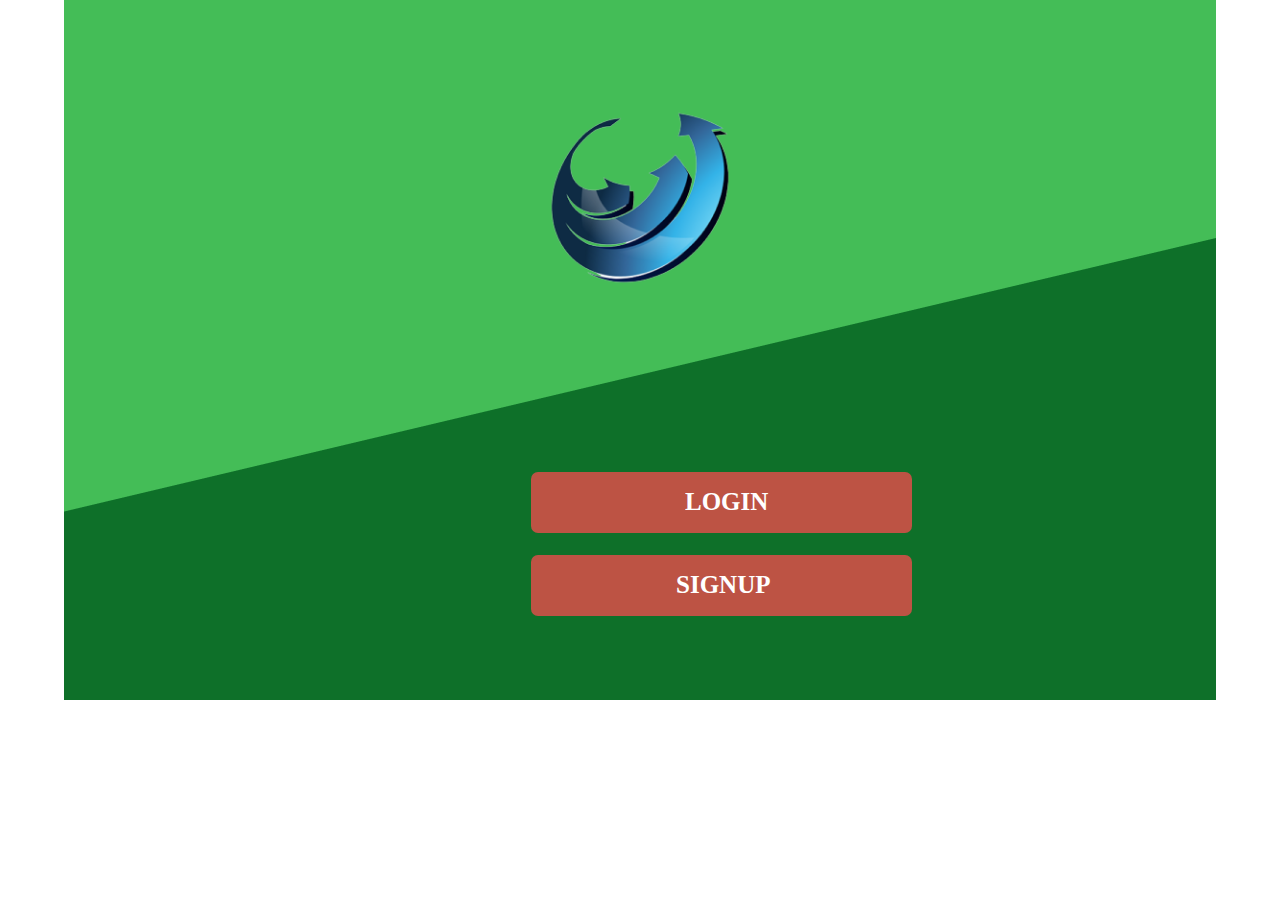
<file: index.html>
<!-- 
/*
 *	This content is generated from the PSD File Info.
 *	(Alt+Shift+Ctrl+I).
 *
 *	@desc 		
 *	@file 		kalgudi_farmers
 *	@date 		1615050269507
 *	@title 		Page 1
 *	@author 	
 *	@keywords 	
 *	@generator 	Export Kit v1.3.figma
 *
*/
 -->
<!DOCTYPE html>
<html xmlns="http://www.w3.org/1999/xhtml" xml:lang="en" lang="en" >
	<head>
		<meta http-equiv="content-type" content="text/html" charset="utf-8" />
		<title>kalgudi_farmers</title>
		<meta name="viewport" content="width=device-width, initial-scale=1.0">
		<meta name="description" content="" >
		<link rel="StyleSheet" href="kalgudi_farmers.css" />
		<script src="https://secure.exportkit.com/cdn/js/ek_googlefonts.js"></script>
		<!-- Add your custom HEAD content here -->

	</head>
	<body>
		<div id="content-container" >


			<div id="page_page1_ek1"  >
				<div id="_bg__page1_ek2"  ></div>
				<img src="skins/kal_removebg_preview_3_ek1.png" id="kal_removebg_preview_3_ek1" />
				<img src="skins/vector_5.png" id="vector_5" />

				<a href="page4.html" >
					<div id="rectangle_6_ek2"  ></div>
					<div id="login" >
						LOGIN
					</div>

				</a>

				<a href="page4.html" >
					<div id="rectangle_6_ek3"  ></div>
					<div id="signup" >
						SIGNUP
					</div>

				</a>

			</div>
		</div>
	</body>
</html>
</file>
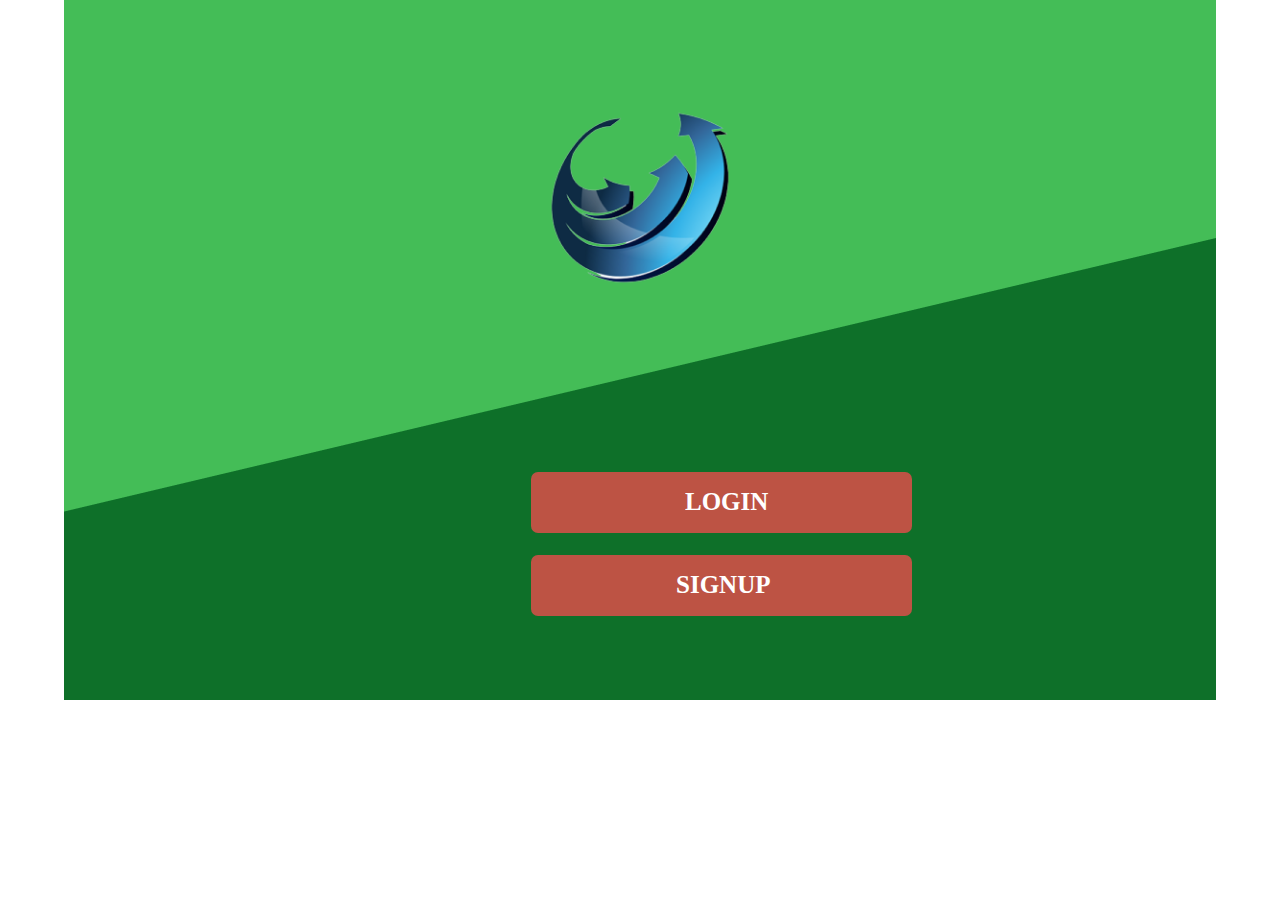
<file: page1.html>
<!-- 
/*
 *	This content is generated from the PSD File Info.
 *	(Alt+Shift+Ctrl+I).
 *
 *	@desc 		
 *	@file 		kalgudi_farmers
 *	@date 		1615050269507
 *	@title 		Page 1
 *	@author 	
 *	@keywords 	
 *	@generator 	Export Kit v1.3.figma
 *
*/
 -->
<!DOCTYPE html>
<html xmlns="http://www.w3.org/1999/xhtml" xml:lang="en" lang="en" >
	<head>
		<meta http-equiv="content-type" content="text/html" charset="utf-8" />
		<title>kalgudi_farmers</title>
		<meta name="viewport" content="width=device-width, initial-scale=1.0">
		<meta name="description" content="" >
		<link rel="StyleSheet" href="kalgudi_farmers.css" />
		<script src="https://secure.exportkit.com/cdn/js/ek_googlefonts.js"></script>
		<!-- Add your custom HEAD content here -->

	</head>
	<body>
		<div id="content-container" >


			<div id="page_page1_ek1"  >
				<div id="_bg__page1_ek2"  ></div>
				<img src="skins/kal_removebg_preview_3_ek1.png" id="kal_removebg_preview_3_ek1" />
				<img src="skins/vector_5.png" id="vector_5" />

				<a href="page4.html" >
					<div id="rectangle_6_ek2"  ></div>
					<div id="login" >
						LOGIN
					</div>

				</a>

				<a href="page4.html" >
					<div id="rectangle_6_ek3"  ></div>
					<div id="signup" >
						SIGNUP
					</div>

				</a>

			</div>
		</div>
	</body>
</html>
</file>
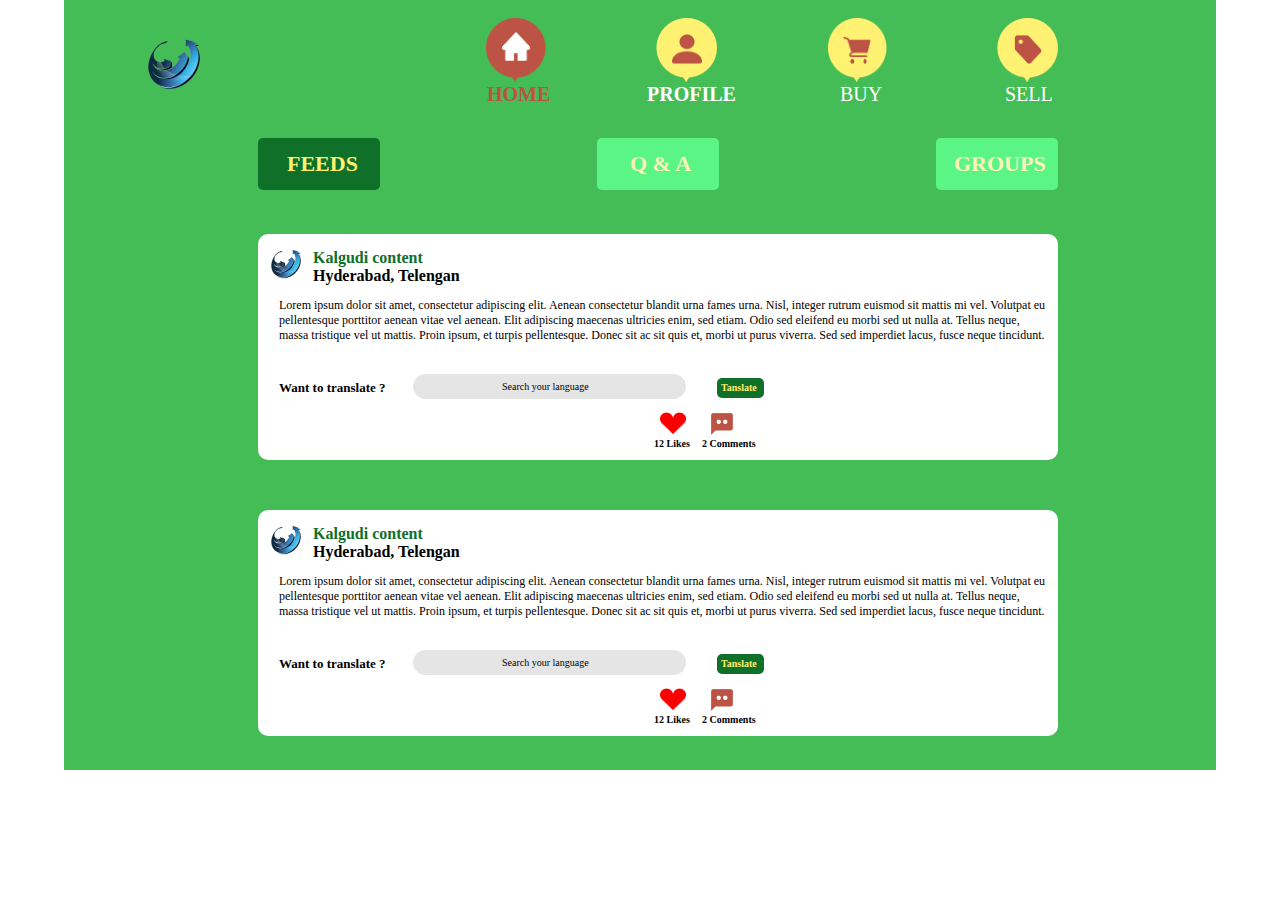
<file: page2.html>
<!-- 
/*
 *	This content is generated from the PSD File Info.
 *	(Alt+Shift+Ctrl+I).
 *
 *	@desc 		
 *	@file 		kalgudi_farmers
 *	@date 		1615050269507
 *	@title 		Page 1
 *	@author 	
 *	@keywords 	
 *	@generator 	Export Kit v1.3.figma
 *
*/
 -->
<!DOCTYPE html>
<html xmlns="http://www.w3.org/1999/xhtml" xml:lang="en" lang="en" >
	<head>
		<meta http-equiv="content-type" content="text/html" charset="utf-8" />
		<title>kalgudi_farmers</title>
		<meta name="viewport" content="width=device-width, initial-scale=1.0">
		<meta name="description" content="" >
		<link rel="StyleSheet" href="kalgudi_farmers.css" />
		<script src="https://secure.exportkit.com/cdn/js/ek_googlefonts.js"></script>
		<!-- Add your custom HEAD content here -->

	</head>
	<body>
		<div id="content-container" >


			<div id="page_page2_ek1"  >
				<div id="_bg__page2_ek2"  ></div>

				<div id="group_16_ek1"  >
					<div id="rectangle_3_ek7"  ></div>
					<div id="feeds_ek1" >
						FEEDS
					</div>

				</div>

				<a href="page3.html" >
					<div id="rectangle_3_ek8"  ></div>
					<div id="q___a_ek1" >
						Q &amp; A
					</div>

				</a>

				<div id="group_18_ek3"  >
					<div id="rectangle_3_ek9"  ></div>
					<div id="groups_ek1" >
						GROUPS
					</div>

				</div>
				<div id="rectangle_10_ek2"  ></div>
				<div id="kalgudi_content_hyderabad__telengana" >
					<span style="font-style:normal; text-decoration:NONE; ">Kalgudi content<br/></span><span style="color:#000000; font-style:normal; text-decoration:NONE; ">Hyderabad, Telengan</span>
				</div>
				<div id="want_to_translate___ek2" >
					Want to translate ?
				</div>
				<div id="[base64]" >
					Lorem ipsum dolor sit amet, consectetur adipiscing elit. Aenean consectetur blandit urna fames urna. Nisl, integer rutrum euismod sit mattis mi vel. Volutpat eu pellentesque porttitor aenean vitae vel aenean. Elit adipiscing maecenas ultricies enim, sed etiam. Odio sed eleifend eu morbi sed ut nulla at. Tellus neque, massa tristique vel ut mattis. Proin ipsum, et turpis pellentesque. Donec sit ac sit quis et, morbi ut purus viverra. Sed sed imperdiet lacus, fusce neque tincidunt. Ultrices suspendisse eget in viverra dapibus egestas. Velit quis venenatis ut pretium. Dignissim.
				</div>
				<div id="rectangle_11_ek4"  ></div>
				<div id="search_your_language_ek2" >
					Search your language
				</div>

				<div id="group_11_ek6"  >
					<div id="rectangle_3_ek10"  ></div>
					<div id="tanslate_ek2" >
						Tanslate
					</div>

				</div>

				<div id="bi_suit_heart_fill"  >

					<div id="group_ek2"  >
						<img src="skins/vector_ek15.png" id="vector_ek15" />

					</div>

				</div>

				<div id="bx_bxs_comment_dots"  >
					<img src="skins/vector_ek16.png" id="vector_ek16" />

				</div>
				<div id="_12_likes" >
					12 Likes
				</div>
				<div id="_2_comments" >
					2 Comments
				</div>
				<img src="skins/kal_removebg_preview_2_ek2.png" id="kal_removebg_preview_2_ek2" />

				<div id="group_20"  >
					<div id="rectangle_12"  ></div>
					<div id="kalgudi_content_hyderabad__telengana_ek1" >
						<span style="font-style:normal; text-decoration:NONE; ">Kalgudi content<br/></span><span style="color:#000000; font-style:normal; text-decoration:NONE; ">Hyderabad, Telengan</span>
					</div>
					<div id="want_to_translate___ek3" >
						Want to translate ?
					</div>
					<div id="[base64]" >
						Lorem ipsum dolor sit amet, consectetur adipiscing elit. Aenean consectetur blandit urna fames urna. Nisl, integer rutrum euismod sit mattis mi vel. Volutpat eu pellentesque porttitor aenean vitae vel aenean. Elit adipiscing maecenas ultricies enim, sed etiam. Odio sed eleifend eu morbi sed ut nulla at. Tellus neque, massa tristique vel ut mattis. Proin ipsum, et turpis pellentesque. Donec sit ac sit quis et, morbi ut purus viverra. Sed sed imperdiet lacus, fusce neque tincidunt. Ultrices suspendisse eget in viverra dapibus egestas. Velit quis venenatis ut pretium. Dignissim.
					</div>
					<div id="rectangle_13"  ></div>
					<div id="search_your_language_ek3" >
						Search your language
					</div>

					<div id="group_19"  >
						<div id="rectangle_3_ek11"  ></div>
						<div id="tanslate_ek3" >
							Tanslate
						</div>

					</div>

					<div id="bi_suit_heart_fill_ek1"  >

						<div id="group_ek3"  >
							<img src="skins/vector_ek17.png" id="vector_ek17" />

						</div>

					</div>

					<div id="bx_bxs_comment_dots_ek1"  >
						<img src="skins/vector_ek18.png" id="vector_ek18" />

					</div>
					<div id="_12_likes_ek1" >
						12 Likes
					</div>
					<div id="_2_comments_ek1" >
						2 Comments
					</div>
					<img src="skins/kal_removebg_preview_3.png" id="kal_removebg_preview_3" />

				</div>
				<img src="skins/kal_removebg_preview_2_ek3.png" id="kal_removebg_preview_2_ek3" />
				<div id="home_ek2" >
					HOME
				</div>
				<div id="buy_ek2" >
					BUY
				</div>
				<div id="sell_ek2" >
					SELL
				</div>
				<div id="profile_ek3" >
					PROFILE
				</div>
				<img src="skins/union_ek8.png" id="union_ek8" />
				<img src="skins/union_ek9.png" id="union_ek9" />
				<img src="skins/union_ek10.png" id="union_ek10" />

				<div id="ant_design_home_filled_ek2"  >
					<img src="skins/vector_ek19.png" id="vector_ek19" />

				</div>

				<a href="page4.html" >
					<img src="skins/union_ek11.png" id="union_ek11" />

					<div id="group_ek4"  >
						<img src="skins/vector_ek20.png" id="vector_ek20" />

					</div>

				</a>

				<div id="clarity_shopping_cart_solid_ek2"  >
					<img src="skins/vector_ek21.png" id="vector_ek21" />
					<img src="skins/vector_ek22.png" id="vector_ek22" />
					<img src="skins/vector_ek23.png" id="vector_ek23" />

				</div>

				<div id="ic_baseline_sell_ek2"  >
					<img src="skins/vector_ek24.png" id="vector_ek24" />

				</div>

			</div>


		</div>
	</body>
</html>
</file>
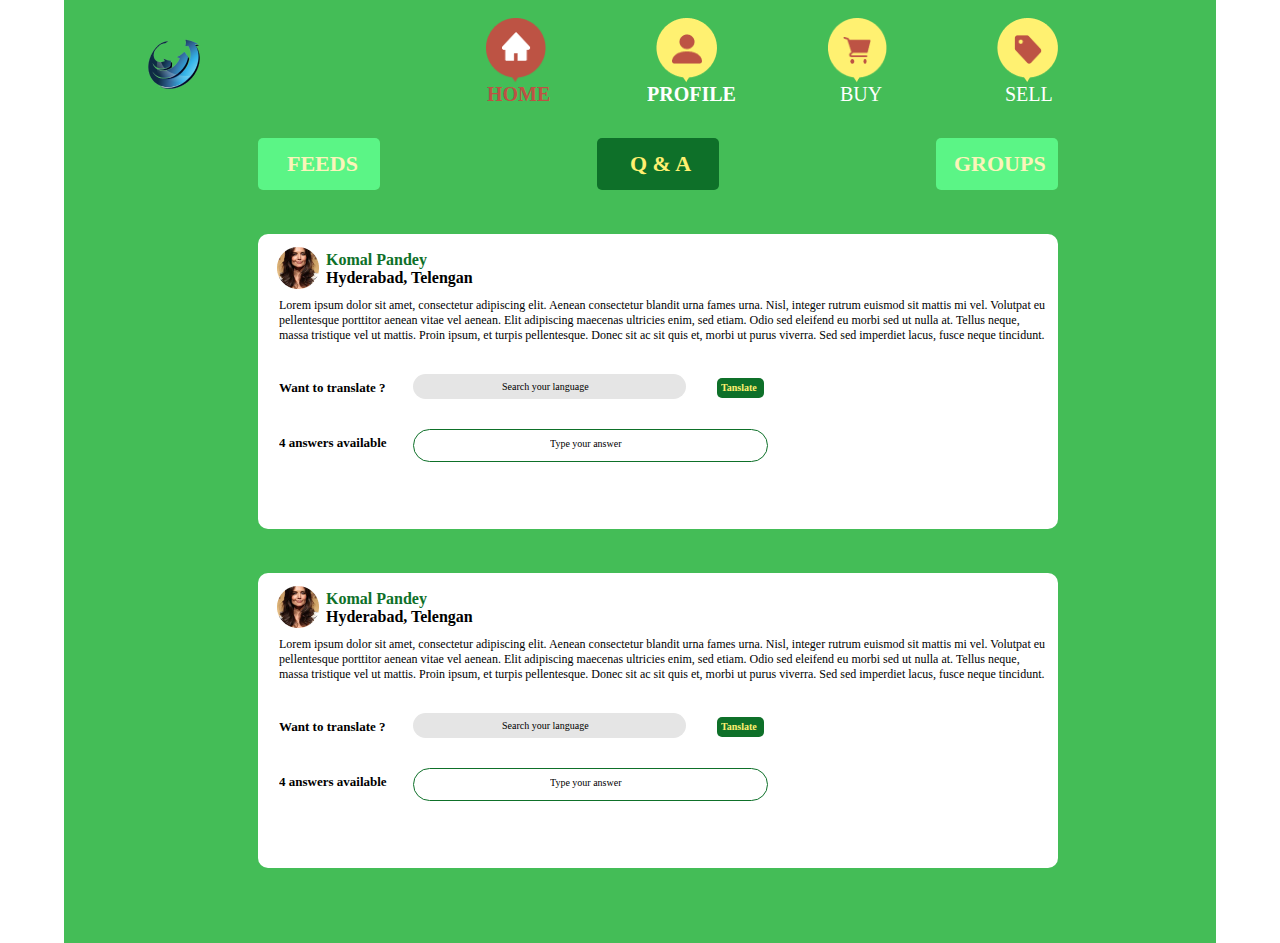
<file: page3.html>
<!-- 
/*
 *	This content is generated from the PSD File Info.
 *	(Alt+Shift+Ctrl+I).
 *
 *	@desc 		
 *	@file 		kalgudi_farmers
 *	@date 		1615050269507
 *	@title 		Page 1
 *	@author 	
 *	@keywords 	
 *	@generator 	Export Kit v1.3.figma
 *
*/
 -->
<!DOCTYPE html>
<html xmlns="http://www.w3.org/1999/xhtml" xml:lang="en" lang="en" >
	<head>
		<meta http-equiv="content-type" content="text/html" charset="utf-8" />
		<title>kalgudi_farmers</title>
		<meta name="viewport" content="width=device-width, initial-scale=1.0">
		<meta name="description" content="" >
		<link rel="StyleSheet" href="kalgudi_farmers.css" />
		<script src="https://secure.exportkit.com/cdn/js/ek_googlefonts.js"></script>
		<!-- Add your custom HEAD content here -->

	</head>
	<body>
		<div id="content-container" >


			<div id="page_page3_ek1"  >
				<div id="_bg__page3_ek2"  ></div>

				<a href="page2.html" >
					<div id="rectangle_3_ek2"  ></div>
					<div id="feeds" >
						FEEDS
					</div>

				</a>

				<div id="group_17"  >
					<div id="rectangle_3_ek3"  ></div>
					<div id="q___a" >
						Q &amp; A
					</div>

				</div>

				<div id="group_18"  >
					<div id="rectangle_3_ek4"  ></div>
					<div id="groups" >
						GROUPS
					</div>

				</div>
				<img src="skins/kal_removebg_preview_2_ek1.png" id="kal_removebg_preview_2_ek1" />
				<div id="home_ek1" >
					HOME
				</div>
				<div id="buy_ek1" >
					BUY
				</div>
				<div id="sell_ek1" >
					SELL
				</div>
				<div id="profile_ek2" >
					PROFILE
				</div>
				<img src="skins/union_ek4.png" id="union_ek4" />
				<img src="skins/union_ek5.png" id="union_ek5" />
				<img src="skins/union_ek6.png" id="union_ek6" />

				<div id="ant_design_home_filled_ek1"  >
					<img src="skins/vector_ek7.png" id="vector_ek7" />

				</div>

				<a href="page4.html" >
					<img src="skins/union_ek7.png" id="union_ek7" />

					<div id="group_ek1"  >
						<img src="skins/vector_ek8.png" id="vector_ek8" />

					</div>

				</a>

				<div id="clarity_shopping_cart_solid_ek1"  >
					<img src="skins/vector_ek9.png" id="vector_ek9" />
					<img src="skins/vector_ek10.png" id="vector_ek10" />
					<img src="skins/vector_ek11.png" id="vector_ek11" />

				</div>

				<div id="ic_baseline_sell_ek1"  >
					<img src="skins/vector_ek12.png" id="vector_ek12" />

				</div>

				<div id="ic_round_report"  >
					<img src="skins/vector_ek13.png" id="vector_ek13" />

				</div>
				<div id="report" >
					Report
				</div>

				<div id="ic_round_report_ek1"  >
					<img src="skins/vector_ek14.png" id="vector_ek14" />

				</div>
				<div id="report_ek1" >
					Report
				</div>

				<div id="group_23"  >
					<div id="rectangle_10"  ></div>
					<div id="want_to_translate__" >
						Want to translate ?
					</div>
					<div id="[base64]" >
						Lorem ipsum dolor sit amet, consectetur adipiscing elit. Aenean consectetur blandit urna fames urna. Nisl, integer rutrum euismod sit mattis mi vel. Volutpat eu pellentesque porttitor aenean vitae vel aenean. Elit adipiscing maecenas ultricies enim, sed etiam. Odio sed eleifend eu morbi sed ut nulla at. Tellus neque, massa tristique vel ut mattis. Proin ipsum, et turpis pellentesque. Donec sit ac sit quis et, morbi ut purus viverra. Sed sed imperdiet lacus, fusce neque tincidunt. Ultrices suspendisse eget in viverra dapibus egestas. Velit quis venenatis ut pretium. Dignissim.
					</div>
					<div id="rectangle_11"  ></div>
					<div id="search_your_language" >
						Search your language
					</div>

					<div id="group_11_ek4"  >
						<div id="rectangle_3_ek5"  ></div>
						<div id="tanslate" >
							Tanslate
						</div>

					</div>
					<div id="_4_answers_available" >
						4 answers available
					</div>

					<div id="group_18_ek1"  >
						<div id="rectangle_11_ek1"  ></div>
						<div id="type_your_answer" >
							Type your answer
						</div>

					</div>
					<div id="komal_pandey_hyderabad__telengana" >
						<span style="font-style:normal; text-decoration:NONE; ">Komal Pandey<br/></span><span style="color:#000000; font-style:normal; text-decoration:NONE; ">Hyderabad, Telengan</span>
					</div>
					<img src="skins/ellipse_6.png" id="ellipse_6" />

				</div>

				<div id="group_24"  >
					<div id="rectangle_10_ek1"  ></div>
					<div id="want_to_translate___ek1" >
						Want to translate ?
					</div>
					<div id="[base64]" >
						Lorem ipsum dolor sit amet, consectetur adipiscing elit. Aenean consectetur blandit urna fames urna. Nisl, integer rutrum euismod sit mattis mi vel. Volutpat eu pellentesque porttitor aenean vitae vel aenean. Elit adipiscing maecenas ultricies enim, sed etiam. Odio sed eleifend eu morbi sed ut nulla at. Tellus neque, massa tristique vel ut mattis. Proin ipsum, et turpis pellentesque. Donec sit ac sit quis et, morbi ut purus viverra. Sed sed imperdiet lacus, fusce neque tincidunt. Ultrices suspendisse eget in viverra dapibus egestas. Velit quis venenatis ut pretium. Dignissim.
					</div>
					<div id="rectangle_11_ek2"  ></div>
					<div id="search_your_language_ek1" >
						Search your language
					</div>

					<div id="group_11_ek5"  >
						<div id="rectangle_3_ek6"  ></div>
						<div id="tanslate_ek1" >
							Tanslate
						</div>

					</div>
					<div id="_4_answers_available_ek1" >
						4 answers available
					</div>

					<div id="group_18_ek2"  >
						<div id="rectangle_11_ek3"  ></div>
						<div id="type_your_answer_ek1" >
							Type your answer
						</div>

					</div>
					<div id="komal_pandey_hyderabad__telengana_ek1" >
						<span style="font-style:normal; text-decoration:NONE; ">Komal Pandey<br/></span><span style="color:#000000; font-style:normal; text-decoration:NONE; ">Hyderabad, Telengan</span>
					</div>
					<img src="skins/ellipse_6_ek1.png" id="ellipse_6_ek1" />

				</div>

			</div>


		</div>
	</body>
</html>
</file>
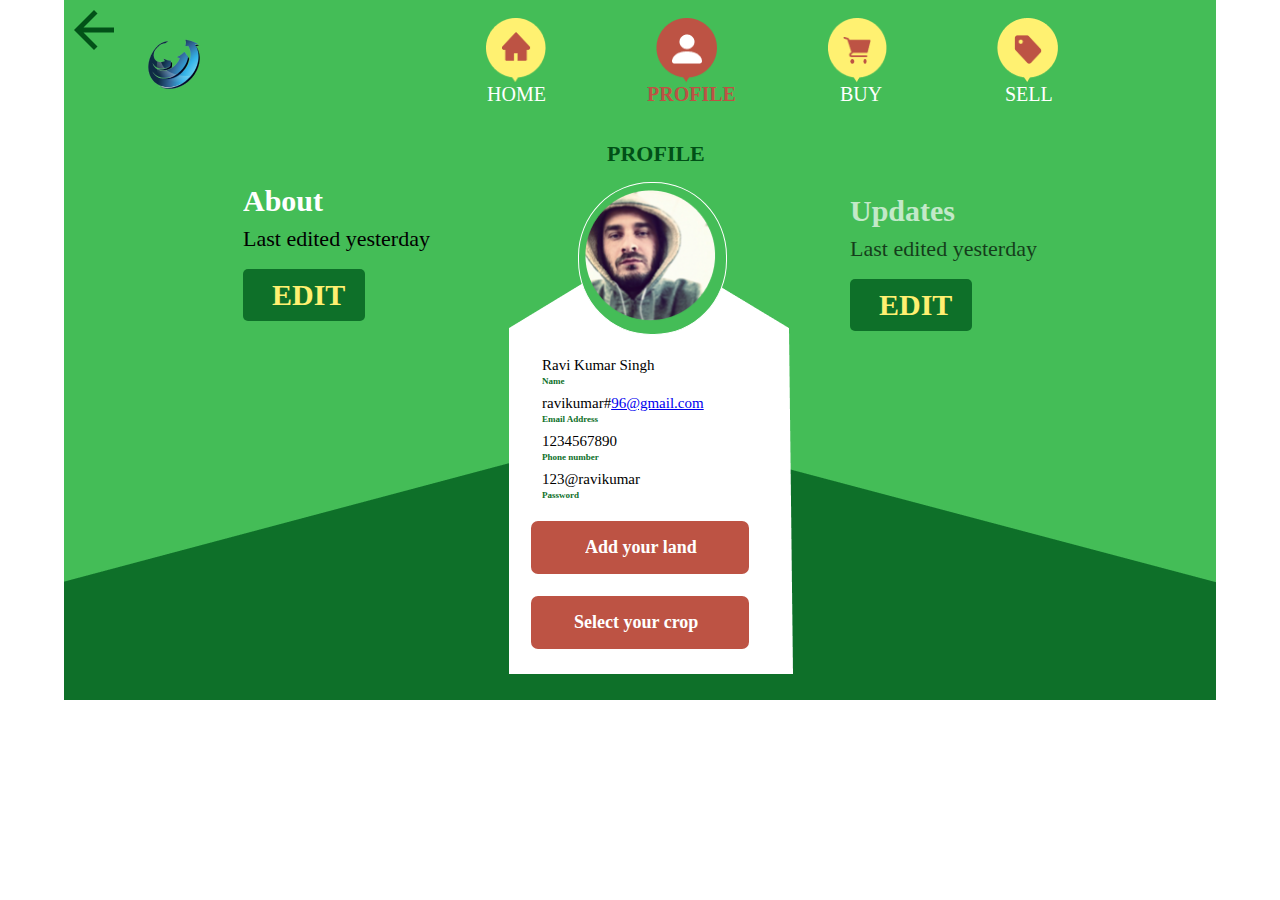
<file: page4.html>
<!-- 
/*
 *	This content is generated from the PSD File Info.
 *	(Alt+Shift+Ctrl+I).
 *
 *	@desc 		
 *	@file 		kalgudi_farmers
 *	@date 		1615050269507
 *	@title 		Page 1
 *	@author 	
 *	@keywords 	
 *	@generator 	Export Kit v1.3.figma
 *
*/
 -->
<!DOCTYPE html>
<html xmlns="http://www.w3.org/1999/xhtml" xml:lang="en" lang="en" >
	<head>
		<meta http-equiv="content-type" content="text/html" charset="utf-8" />
		<title>kalgudi_farmers</title>
		<meta name="viewport" content="width=device-width, initial-scale=1.0">
		<meta name="description" content="" >
		<link rel="StyleSheet" href="kalgudi_farmers.css" />
		<script src="https://secure.exportkit.com/cdn/js/ek_googlefonts.js"></script>
		<!-- Add your custom HEAD content here -->

	</head>
	<body>
		<div id="content-container" >
			<div id="page_page4_ek1"  >
				<div id="_bg__page4_ek2"  ></div>
				<img src="skins/vector_4.png" id="vector_4" />
				<img src="skins/kal_removebg_preview_2.png" id="kal_removebg_preview_2" />
				<img src="skins/union.png" id="union" />
				<div id="home" >
					HOME
				</div>
				<div id="buy" >
					BUY
				</div>
				<div id="sell" >
					SELL
				</div>
				<div id="profile" >
					PROFILE
				</div>
				<img src="skins/union_ek1.png" id="union_ek1" />
				<img src="skins/union_ek2.png" id="union_ek2" />

				<a href="page2.html" >
					<img src="skins/union_ek3.png" id="union_ek3" />

					<div id="ant_design_home_filled"  >
						<img src="skins/vector.png" id="vector" />

					</div>

				</a>

				<div id="group"  >
					<img src="skins/vector_ek1.png" id="vector_ek1" />

				</div>

				<div id="clarity_shopping_cart_solid"  >
					<img src="skins/vector_ek2.png" id="vector_ek2" />
					<img src="skins/vector_ek3.png" id="vector_ek3" />
					<img src="skins/vector_ek4.png" id="vector_ek4" />

				</div>

				<div id="ic_baseline_sell"  >
					<img src="skins/vector_ek5.png" id="vector_ek5" />

				</div>
				<div id="profile_ek1" >
					PROFILE
				</div>
				<img src="skins/vector_3.png" id="vector_3" />

				<div id="group_11"  >
					<div id="ellipse_4"  ></div>
					<img src="skins/ellipse_3.png" id="ellipse_3" />

				</div>

				<div id="group_11_ek1"  >
					<div id="name" >
						Name
					</div>
					<div id="ravi_kumar_singh" >
						Ravi Kumar Singh
					</div>

				</div>

				<div id="group_12"  >
					<div id="email_address" >
						Email Address
					</div>
					<div id="ravikumar_96_gmail_com" >
						ravikumar#<a href="mailto:96@gmail.com" target="_blank">96@gmail.com</a>
					</div>

				</div>

				<div id="group_13"  >
					<div id="phone_number" >
						Phone number
					</div>
					<div id="_1234567890" >
						1234567890
					</div>

				</div>

				<div id="group_14"  >
					<div id="password" >
						Password
					</div>
					<div id="_123_ravikumar" >
						123@ravikumar
					</div>

				</div>

				<div id="group_11_ek2"  >
					<div id="rectangle_6"  ></div>
					<div id="add_your_land" >
						Add your land
					</div>

				</div>

				<div id="group_12_ek1"  >
					<div id="rectangle_6_ek1"  ></div>
					<div id="select_your_crop" >
						Select your crop
					</div>

				</div>
				<div id="about" >
					About
				</div>
				<div id="updates" >
					Updates
				</div>
				<div id="last_edited_yesterday" >
					Last edited yesterday
				</div>
				<div id="last_edited_yesterday_ek1" >
					Last edited yesterday
				</div>

				<div id="group_11_ek3"  >
					<div id="rectangle_3"  ></div>
					<div id="edit" >
						EDIT
					</div>

				</div>

				<div id="group_15"  >
					<div id="rectangle_3_ek1"  ></div>
					<div id="edit_ek1" >
						EDIT
					</div>

				</div>

				<a href="page2.html" >
					<img src="skins/vector_ek6.png" id="vector_ek6" />

				</a>

			</div>


		</div>
	</body>
</html>
</file>
<file: kalgudi_farmers.css>
/*
	@name kalgudi_farmers
*/
/* Only edit this if you know what you are doing! */
body { margin: 0px; padding: 0px; font-family:"Arial"; overflow-x:hidden; }

/* Only edit this if you know what you are doing! */
img { position: absolute; display: block; margin: 0px; border: none; padding: 0px; }

/* Only edit this if you know what you are doing! */
div { position: absolute; }

#content-container { display: block; position: relative; width: 1152px;  margin-left: auto; margin-right: auto;  }

#content-container > div{ position: relative; top:inherit; }
#page_page4_ek1 {
	top: 0px;
	left: 0px;
	width: 1152px;
	height: 700px;
}

#_bg__page4_ek2 {
	top: 0px;
	left: 0px;
	width: 1152px;
	height: 700px;
	background:rgba(68.06,189.13,87.43,1);
}


#vector_4 {
	top: 429px;
	left: 0px;
	width: 1152px;
	height: 271px;
}


#kal_removebg_preview_2 {
	top: 36px;
	left: 82px;
	width: 56px;
	height: 56px;
}


#union {
	top: 18px;
	left: 592.47px;
	width: 60.48px;
	height: 65.01px;
}


#home {
	top: 83px;
	left: 423px;
	width: 67px;
	height: 37px;
	overflow: hidden;
	font-family: Roboto;
	font-size: 20px;
	text-align: left;
	color:#FFFFFF;
}


#buy {
	top: 83px;
	left: 776px;
	width: 48px;
	height: 37px;
	overflow: hidden;
	font-family: Roboto;
	font-size: 20px;
	text-align: left;
	color:#FFFFFF;
}


#sell {
	top: 83px;
	left: 941px;
	width: 56px;
	height: 37px;
	overflow: hidden;
	font-family: Roboto;
	font-size: 20px;
	text-align: left;
	color:#FFFFFF;
}


#profile {
	top: 83px;
	left: 583px;
	width: 89px;
	height: 37px;
	overflow: hidden;
	font-family: Roboto;
	font-size: 20px;
	font-weight: bold;
	text-align: left;
	color:#BD5244;
}


#union_ek1 {
	top: 18px;
	left: 762.95px;
	width: 60.47px;
	height: 65.01px;
}


#union_ek2 {
	top: 18px;
	left: 933.43px;
	width: 60.47px;
	height: 65.01px;
}


#union_ek3 {
	top: 18px;
	left: 422px;
	width: 60.47px;
	height: 65.01px;
}

#ant_design_home_filled {
	top: 29.51px;
	left: 435px;
	width: 34px;
	height: 34px;
}

#vector {
	top: 2.79px;
	left: 1.95px;
	width: 30.1px;
	height: 28.42px;
}

#group {
	top: 33.51px;
	left: 608px;
	width: 30px;
	height: 30px;
}

#vector_ek1 {
	top: 0px;
	left: 0px;
	width: 30px;
	height: 30px;
}

#clarity_shopping_cart_solid {
	top: 33.51px;
	left: 776px;
	width: 34px;
	height: 34px;
}

#vector_ek2 {
	top: 25.5px;
	left: 10.39px;
	width: 4.72px;
	height: 4.72px;
}


#vector_ek3 {
	top: 25.5px;
	left: 22.67px;
	width: 4.72px;
	height: 4.72px;
}


#vector_ek4 {
	top: 2.47px;
	left: 2.55px;
	width: 28.94px;
	height: 22.09px;
}

#ic_baseline_sell {
	top: 32.51px;
	left: 947px;
	width: 34px;
	height: 34px;
}

#vector_ek5 {
	top: 2.83px;
	left: 2.83px;
	width: 28.34px;
	height: 28.33px;
}


#profile_ek1 {
	top: 141px;
	left: 543px;
	width: 98px;
	height: 41px;
	overflow: hidden;
	font-family: Roboto;
	font-size: 22px;
	font-weight: bold;
	text-align: left;
	color:#015017;
}


#vector_3 {
	top: 278px;
	left: 445px;
	width: 284px;
	height: 396px;
}

#group_11 {
	top: 182px;
	left: 514px;
	width: 145.46px;
	height: 148.64px;
}

#ellipse_4 {
	top: 0px;
	left: 0px;
	width: 147.46px;
	height: 150.64px;
	-ms-border-radius: 72.73px / 74.32px;
	-o-border-radius: 72.73px / 74.32px;
	-moz-border-radius: 72.73px / 74.32px;
	-webkit-border-radius: 72.73px / 74.32px;
	border-radius: 72.73px / 74.32px;
	border: 1px solid #ffffff;
	background:rgba(68.06,189.13,87.43,1);
}


#ellipse_3 {
	top: 8px;
	left: 7px;
	width: 130.59px;
	height: 130.59px;
}

#group_11_ek1 {
	top: 357px;
	left: 478px;
	width: 118px;
	height: 30px;
}

#name {
	top: 19px;
	left: 0px;
	width: 29px;
	height: 17.5px;
	overflow: hidden;
	font-family: Roboto;
	font-size: 9px;
	font-weight: bold;
	text-align: left;
	color:#0E7029;
}


#ravi_kumar_singh {
	top: 0px;
	left: 0px;
	width: 126px;
	height: 28.5px;
	overflow: hidden;
	font-family: Roboto;
	font-size: 15px;
	text-align: left;
	color:#000000;
}

#group_12 {
	top: 395px;
	left: 478px;
	width: 177px;
	height: 30px;
}

#email_address {
	top: 19px;
	left: 0px;
	width: 64px;
	height: 17.5px;
	overflow: hidden;
	font-family: Roboto;
	font-size: 9px;
	font-weight: bold;
	text-align: left;
	color:#0E7029;
}


#ravikumar_96_gmail_com {
	top: 0px;
	left: 0px;
	width: 185px;
	height: 28.5px;
	overflow: hidden;
	font-family: Roboto;
	font-size: 15px;
	text-align: left;
	color:#000000;
}

#group_13 {
	top: 433px;
	left: 478px;
	width: 85px;
	height: 30px;
}

#phone_number {
	top: 19px;
	left: 0px;
	width: 65px;
	height: 17.5px;
	overflow: hidden;
	font-family: Roboto;
	font-size: 9px;
	font-weight: bold;
	text-align: left;
	color:#0E7029;
}


#_1234567890 {
	top: 0px;
	left: 0px;
	width: 93px;
	height: 28.5px;
	overflow: hidden;
	font-family: Roboto;
	font-size: 15px;
	text-align: left;
	color:#000000;
}

#group_14 {
	top: 471px;
	left: 478px;
	width: 105px;
	height: 30px;
}

#password {
	top: 19px;
	left: 0px;
	width: 45px;
	height: 17.5px;
	overflow: hidden;
	font-family: Roboto;
	font-size: 9px;
	font-weight: bold;
	text-align: left;
	color:#0E7029;
}


#_123_ravikumar {
	top: 0px;
	left: 0px;
	width: 113px;
	height: 28.5px;
	overflow: hidden;
	font-family: Roboto;
	font-size: 15px;
	text-align: left;
	color:#000000;
}

#group_11_ek2 {
	top: 521px;
	left: 467px;
	width: 218px;
	height: 53px;
}

#rectangle_6 {
	top: 0px;
	left: 0px;
	width: 218px;
	height: 53px;
	-ms-border-radius: 7px;
	-o-border-radius: 7px;
	-moz-border-radius: 7px;
	-webkit-border-radius: 7px;
	border-radius: 7px;
	background:rgba(189.13,82.58,68.06,1);
}


#add_your_land {
	top: 16px;
	left: 54px;
	width: 121px;
	height: 34px;
	overflow: hidden;
	font-family: Roboto;
	font-size: 18px;
	font-weight: bold;
	text-align: left;
	color:#FFFFFF;
}

#group_12_ek1 {
	top: 596px;
	left: 467px;
	width: 218px;
	height: 53px;
}

#rectangle_6_ek1 {
	top: 0px;
	left: 0px;
	width: 218px;
	height: 53px;
	-ms-border-radius: 7px;
	-o-border-radius: 7px;
	-moz-border-radius: 7px;
	-webkit-border-radius: 7px;
	border-radius: 7px;
	background:rgba(189.13,82.58,68.06,1);
}


#select_your_crop {
	top: 16px;
	left: 43px;
	width: 141px;
	height: 34px;
	overflow: hidden;
	font-family: Roboto;
	font-size: 18px;
	font-weight: bold;
	text-align: left;
	color:#FFFFFF;
}


#about {
	top: 184px;
	left: 179px;
	width: 96px;
	height: 56px;
	overflow: hidden;
	font-family: Roboto;
	font-size: 30px;
	font-weight: bold;
	text-align: left;
	color:#FFFFFF;
}


#updates {
	opacity:0.68;
	top: 194px;
	left: 786px;
	width: 127px;
	height: 56px;
	overflow: hidden;
	font-family: Roboto;
	font-size: 30px;
	font-weight: bold;
	text-align: left;
	color:#FFFFFF;
}


#last_edited_yesterday {
	top: 226px;
	left: 179px;
	width: 219px;
	height: 41px;
	overflow: hidden;
	font-family: Roboto;
	font-size: 22px;
	text-align: left;
	color:#000000;
}


#last_edited_yesterday_ek1 {
	opacity:0.68;
	top: 236px;
	left: 786px;
	width: 219px;
	height: 41px;
	overflow: hidden;
	font-family: Roboto;
	font-size: 22px;
	text-align: left;
	color:#000000;
}

#group_11_ek3 {
	top: 269px;
	left: 179px;
	width: 122.2px;
	height: 52px;
}

#rectangle_3 {
	top: 0px;
	left: 0px;
	width: 122.2px;
	height: 52px;
	-ms-border-radius: 5px;
	-o-border-radius: 5px;
	-moz-border-radius: 5px;
	-webkit-border-radius: 5px;
	border-radius: 5px;
	background:rgba(14,112,41,1);
}


#edit {
	top: 9px;
	left: 29px;
	width: 79px;
	height: 56px;
	overflow: hidden;
	font-family: Roboto;
	font-size: 30px;
	font-weight: bold;
	text-align: left;
	color:#FFF071;
}

#group_15 {
	top: 279px;
	left: 786px;
	width: 122.2px;
	height: 52px;
}

#rectangle_3_ek1 {
	top: 0px;
	left: 0px;
	width: 122.2px;
	height: 52px;
	-ms-border-radius: 5px;
	-o-border-radius: 5px;
	-moz-border-radius: 5px;
	-webkit-border-radius: 5px;
	border-radius: 5px;
	background:rgba(14,112,41,1);
}


#edit_ek1 {
	top: 9px;
	left: 29px;
	width: 79px;
	height: 56px;
	overflow: hidden;
	font-family: Roboto;
	font-size: 30px;
	font-weight: bold;
	text-align: left;
	color:#FFF071;
}


#vector_ek6 {
	top: 10px;
	left: 10px;
	width: 40px;
	height: 40px;
}

#page_page3_ek1 {
	top: 0px;
	left: 0px;
	width: 1152px;
	height: 943px;
}

#_bg__page3_ek2 {
	top: 0px;
	left: 0px;
	width: 1152px;
	height: 943px;
	background:rgba(68.06,189.13,87.43,1);
}


#rectangle_3_ek2 {
	top: 138px;
	left: 194px;
	width: 122.2px;
	height: 52px;
	-ms-border-radius: 5px;
	-o-border-radius: 5px;
	-moz-border-radius: 5px;
	-webkit-border-radius: 5px;
	border-radius: 5px;
	background:rgba(91.39,245.44,133.83,1);
}


#feeds {
	top: 151px;
	left: 223px;
	width: 76px;
	height: 41px;
	overflow: hidden;
	font-family: Roboto;
	font-size: 22px;
	font-weight: bold;
	text-align: left;
	color:#FBF4BA;
}

#group_17 {
	top: 138px;
	left: 533px;
	width: 122.2px;
	height: 52px;
}

#rectangle_3_ek3 {
	top: 0px;
	left: 0px;
	width: 122.2px;
	height: 52px;
	-ms-border-radius: 5px;
	-o-border-radius: 5px;
	-moz-border-radius: 5px;
	-webkit-border-radius: 5px;
	border-radius: 5px;
	background:rgba(14,112,41,1);
}


#q___a {
	top: 13px;
	left: 33px;
	width: 67px;
	height: 41px;
	overflow: hidden;
	font-family: Roboto;
	font-size: 22px;
	font-weight: bold;
	text-align: left;
	color:#FFF071;
}

#group_18 {
	top: 138px;
	left: 872px;
	width: 122.2px;
	height: 52px;
}

#rectangle_3_ek4 {
	top: 0px;
	left: 0px;
	width: 122.2px;
	height: 52px;
	-ms-border-radius: 5px;
	-o-border-radius: 5px;
	-moz-border-radius: 5px;
	-webkit-border-radius: 5px;
	border-radius: 5px;
	background:rgba(91.39,245.44,133.83,1);
}


#groups {
	top: 13px;
	left: 18px;
	width: 98px;
	height: 41px;
	overflow: hidden;
	font-family: Roboto;
	font-size: 22px;
	font-weight: bold;
	text-align: left;
	color:#FBF4BA;
}


#kal_removebg_preview_2_ek1 {
	top: 36px;
	left: 82px;
	width: 56px;
	height: 56px;
}


#home_ek1 {
	top: 83px;
	left: 423px;
	width: 67px;
	height: 37px;
	overflow: hidden;
	font-family: Roboto;
	font-size: 20px;
	font-weight: bold;
	text-align: left;
	color:#BD5244;
}


#buy_ek1 {
	top: 83px;
	left: 776px;
	width: 48px;
	height: 37px;
	overflow: hidden;
	font-family: Roboto;
	font-size: 20px;
	text-align: left;
	color:#FFFFFF;
}


#sell_ek1 {
	top: 83px;
	left: 941px;
	width: 56px;
	height: 37px;
	overflow: hidden;
	font-family: Roboto;
	font-size: 20px;
	text-align: left;
	color:#FFFFFF;
}


#profile_ek2 {
	top: 83px;
	left: 583px;
	width: 89px;
	height: 37px;
	overflow: hidden;
	font-family: Roboto;
	font-size: 20px;
	font-weight: bold;
	text-align: left;
	color:#FFFFFF;
}


#union_ek4 {
	top: 18px;
	left: 422px;
	width: 60.47px;
	height: 65.01px;
}


#union_ek5 {
	top: 18px;
	left: 762.95px;
	width: 60.47px;
	height: 65.01px;
}


#union_ek6 {
	top: 18px;
	left: 933.43px;
	width: 60.47px;
	height: 65.01px;
}

#ant_design_home_filled_ek1 {
	top: 29.51px;
	left: 435px;
	width: 34px;
	height: 34px;
}

#vector_ek7 {
	top: 2.79px;
	left: 1.95px;
	width: 30.1px;
	height: 28.42px;
}


#union_ek7 {
	top: 18px;
	left: 592.47px;
	width: 60.48px;
	height: 65.01px;
}

#group_ek1 {
	top: 33.51px;
	left: 608px;
	width: 30px;
	height: 30px;
}

#vector_ek8 {
	top: 0px;
	left: 0px;
	width: 30px;
	height: 30px;
}

#clarity_shopping_cart_solid_ek1 {
	top: 33.51px;
	left: 776px;
	width: 34px;
	height: 34px;
}

#vector_ek9 {
	top: 25.5px;
	left: 10.39px;
	width: 4.72px;
	height: 4.72px;
}


#vector_ek10 {
	top: 25.5px;
	left: 22.67px;
	width: 4.72px;
	height: 4.72px;
}


#vector_ek11 {
	top: 2.47px;
	left: 2.55px;
	width: 28.94px;
	height: 22.09px;
}

#ic_baseline_sell_ek1 {
	top: 32.51px;
	left: 947px;
	width: 34px;
	height: 34px;
}

#vector_ek12 {
	top: 2.83px;
	left: 2.83px;
	width: 28.34px;
	height: 28.33px;
}

#ic_round_report {
	top: 247px;
	left: 938px;
	width: 24px;
	height: 24px;
}

#vector_ek13 {
	top: 3px;
	left: 3px;
	width: 18px;
	height: 18px;
}


#report {
	top: 270px;
	left: 938px;
	width: 28px;
	height: 15px;
	overflow: hidden;
	font-family: Roboto;
	font-size: 8px;
	text-align: left;
	color:#FB0000;
}

#ic_round_report_ek1 {
	top: 589px;
	left: 935px;
	width: 24px;
	height: 24px;
}

#vector_ek14 {
	top: 3px;
	left: 3px;
	width: 18px;
	height: 18px;
}


#report_ek1 {
	top: 612px;
	left: 935px;
	width: 28px;
	height: 15px;
	overflow: hidden;
	font-family: Roboto;
	font-size: 8px;
	text-align: left;
	color:#FB0000;
}

#group_23 {
	top: 234px;
	left: 194px;
	width: 800px;
	height: 295px;
}

#rectangle_10 {
	top: 0px;
	left: 0px;
	width: 800px;
	height: 295px;
	-ms-border-radius: 10px;
	-o-border-radius: 10px;
	-moz-border-radius: 10px;
	-webkit-border-radius: 10px;
	border-radius: 10px;
	background:rgba(255,255,255,1);
}


#want_to_translate__ {
	top: 146px;
	left: 21px;
	width: 117px;
	height: 24.5px;
	overflow: hidden;
	font-family: Roboto;
	font-size: 13px;
	font-weight: bold;
	text-align: left;
	color:#000000;
}


#[base64] {
	top: 64px;
	left: 21px;
	width: 767px;
	height: 46px;
	overflow: hidden;
	font-family: Roboto;
	font-size: 12px;
	text-align: left;
	color:#000000;
}


#rectangle_11 {
	top: 140px;
	left: 155px;
	width: 273px;
	height: 25px;
	-ms-border-radius: 30px;
	-o-border-radius: 30px;
	-moz-border-radius: 30px;
	-webkit-border-radius: 30px;
	border-radius: 30px;
	background:rgba(229,229,229,1);
}


#search_your_language {
	top: 147px;
	left: 244px;
	width: 100px;
	height: 19px;
	overflow: hidden;
	font-family: Roboto;
	font-size: 10px;
	text-align: left;
	color:#000000;
}

#group_11_ek4 {
	top: 144px;
	left: 459px;
	width: 47px;
	height: 20px;
}

#rectangle_3_ek5 {
	top: 0px;
	left: 0px;
	width: 47px;
	height: 20px;
	-ms-border-radius: 5px;
	-o-border-radius: 5px;
	-moz-border-radius: 5px;
	-webkit-border-radius: 5px;
	border-radius: 5px;
	background:rgba(14,112,41,1);
}


#tanslate {
	top: 4px;
	left: 4px;
	width: 44px;
	height: 19px;
	overflow: hidden;
	font-family: Roboto;
	font-size: 10px;
	font-weight: bold;
	text-align: left;
	color:#FFF071;
}


#_4_answers_available {
	top: 201px;
	left: 21px;
	width: 122px;
	height: 24.5px;
	overflow: hidden;
	font-family: Roboto;
	font-size: 13px;
	font-weight: bold;
	text-align: left;
	color:#000000;
}

#group_18_ek1 {
	top: 195px;
	left: 155px;
	width: 351px;
	height: 29px;
}

#rectangle_11_ek1 {
	top: 0px;
	left: 0px;
	width: 353px;
	height: 31px;
	-ms-border-radius: 30px;
	-o-border-radius: 30px;
	-moz-border-radius: 30px;
	-webkit-border-radius: 30px;
	border-radius: 30px;
	border: 1px solid #0e7029;
	background:rgba(255,255,255,1);
}


#type_your_answer {
	top: 9px;
	left: 137px;
	width: 83px;
	height: 19px;
	overflow: hidden;
	font-family: Roboto;
	font-size: 10px;
	text-align: left;
	color:#000000;
}


#komal_pandey_hyderabad__telengana {
	top: 17px;
	left: 68px;
	width: 166px;
	height: 49px;
	overflow: hidden;
	font-family: Roboto;
	font-size: 16px;
	font-weight: bold;
	text-align: left;
	color:#0E7029;
}


#ellipse_6 {
	top: 13px;
	left: 19px;
	width: 42px;
	height: 42px;
}

#group_24 {
	top: 573px;
	left: 194px;
	width: 800px;
	height: 295px;
}

#rectangle_10_ek1 {
	top: 0px;
	left: 0px;
	width: 800px;
	height: 295px;
	-ms-border-radius: 10px;
	-o-border-radius: 10px;
	-moz-border-radius: 10px;
	-webkit-border-radius: 10px;
	border-radius: 10px;
	background:rgba(255,255,255,1);
}


#want_to_translate___ek1 {
	top: 146px;
	left: 21px;
	width: 117px;
	height: 24.5px;
	overflow: hidden;
	font-family: Roboto;
	font-size: 13px;
	font-weight: bold;
	text-align: left;
	color:#000000;
}


#[base64] {
	top: 64px;
	left: 21px;
	width: 767px;
	height: 46px;
	overflow: hidden;
	font-family: Roboto;
	font-size: 12px;
	text-align: left;
	color:#000000;
}


#rectangle_11_ek2 {
	top: 140px;
	left: 155px;
	width: 273px;
	height: 25px;
	-ms-border-radius: 30px;
	-o-border-radius: 30px;
	-moz-border-radius: 30px;
	-webkit-border-radius: 30px;
	border-radius: 30px;
	background:rgba(229,229,229,1);
}


#search_your_language_ek1 {
	top: 147px;
	left: 244px;
	width: 100px;
	height: 19px;
	overflow: hidden;
	font-family: Roboto;
	font-size: 10px;
	text-align: left;
	color:#000000;
}

#group_11_ek5 {
	top: 144px;
	left: 459px;
	width: 47px;
	height: 20px;
}

#rectangle_3_ek6 {
	top: 0px;
	left: 0px;
	width: 47px;
	height: 20px;
	-ms-border-radius: 5px;
	-o-border-radius: 5px;
	-moz-border-radius: 5px;
	-webkit-border-radius: 5px;
	border-radius: 5px;
	background:rgba(14,112,41,1);
}


#tanslate_ek1 {
	top: 4px;
	left: 4px;
	width: 44px;
	height: 19px;
	overflow: hidden;
	font-family: Roboto;
	font-size: 10px;
	font-weight: bold;
	text-align: left;
	color:#FFF071;
}


#_4_answers_available_ek1 {
	top: 201px;
	left: 21px;
	width: 122px;
	height: 24.5px;
	overflow: hidden;
	font-family: Roboto;
	font-size: 13px;
	font-weight: bold;
	text-align: left;
	color:#000000;
}

#group_18_ek2 {
	top: 195px;
	left: 155px;
	width: 351px;
	height: 29px;
}

#rectangle_11_ek3 {
	top: 0px;
	left: 0px;
	width: 353px;
	height: 31px;
	-ms-border-radius: 30px;
	-o-border-radius: 30px;
	-moz-border-radius: 30px;
	-webkit-border-radius: 30px;
	border-radius: 30px;
	border: 1px solid #0e7029;
	background:rgba(255,255,255,1);
}


#type_your_answer_ek1 {
	top: 9px;
	left: 137px;
	width: 83px;
	height: 19px;
	overflow: hidden;
	font-family: Roboto;
	font-size: 10px;
	text-align: left;
	color:#000000;
}


#komal_pandey_hyderabad__telengana_ek1 {
	top: 17px;
	left: 68px;
	width: 166px;
	height: 49px;
	overflow: hidden;
	font-family: Roboto;
	font-size: 16px;
	font-weight: bold;
	text-align: left;
	color:#0E7029;
}


#ellipse_6_ek1 {
	top: 13px;
	left: 19px;
	width: 42px;
	height: 42px;
}

#page_page2_ek1 {
	top: 0px;
	left: 0px;
	width: 1152px;
	height: 770px;
}

#_bg__page2_ek2 {
	top: 0px;
	left: 0px;
	width: 1152px;
	height: 770px;
	background:rgba(68.06,189.13,87.43,1);
}

#group_16_ek1 {
	top: 138px;
	left: 194px;
	width: 122.2px;
	height: 52px;
}

#rectangle_3_ek7 {
	top: 0px;
	left: 0px;
	width: 122.2px;
	height: 52px;
	-ms-border-radius: 5px;
	-o-border-radius: 5px;
	-moz-border-radius: 5px;
	-webkit-border-radius: 5px;
	border-radius: 5px;
	background:rgba(14,112,41,1);
}


#feeds_ek1 {
	top: 13px;
	left: 29px;
	width: 76px;
	height: 41px;
	overflow: hidden;
	font-family: Roboto;
	font-size: 22px;
	font-weight: bold;
	text-align: left;
	color:#FFF071;
}


#rectangle_3_ek8 {
	top: 138px;
	left: 533px;
	width: 122.2px;
	height: 52px;
	-ms-border-radius: 5px;
	-o-border-radius: 5px;
	-moz-border-radius: 5px;
	-webkit-border-radius: 5px;
	border-radius: 5px;
	background:rgba(91.39,245.44,133.83,1);
}


#q___a_ek1 {
	top: 151px;
	left: 566px;
	width: 67px;
	height: 41px;
	overflow: hidden;
	font-family: Roboto;
	font-size: 22px;
	font-weight: bold;
	text-align: left;
	color:#FAF4BA;
}

#group_18_ek3 {
	top: 138px;
	left: 872px;
	width: 122.2px;
	height: 52px;
}

#rectangle_3_ek9 {
	top: 0px;
	left: 0px;
	width: 122.2px;
	height: 52px;
	-ms-border-radius: 5px;
	-o-border-radius: 5px;
	-moz-border-radius: 5px;
	-webkit-border-radius: 5px;
	border-radius: 5px;
	background:rgba(91.39,245.44,133.83,1);
}


#groups_ek1 {
	top: 13px;
	left: 18px;
	width: 98px;
	height: 41px;
	overflow: hidden;
	font-family: Roboto;
	font-size: 22px;
	font-weight: bold;
	text-align: left;
	color:#FAF4BA;
}


#rectangle_10_ek2 {
	top: 234px;
	left: 194px;
	width: 800px;
	height: 226px;
	-ms-border-radius: 10px;
	-o-border-radius: 10px;
	-moz-border-radius: 10px;
	-webkit-border-radius: 10px;
	border-radius: 10px;
	background:rgba(255,255,255,1);
}


#kalgudi_content_hyderabad__telengana {
	top: 249px;
	left: 249px;
	width: 166px;
	height: 49px;
	overflow: hidden;
	font-family: Roboto;
	font-size: 16px;
	font-weight: bold;
	text-align: left;
	color:#0E7029;
}


#want_to_translate___ek2 {
	top: 380px;
	left: 215px;
	width: 117px;
	height: 24.5px;
	overflow: hidden;
	font-family: Roboto;
	font-size: 13px;
	font-weight: bold;
	text-align: left;
	color:#000000;
}


#[base64] {
	top: 298px;
	left: 215px;
	width: 767px;
	height: 46px;
	overflow: hidden;
	font-family: Roboto;
	font-size: 12px;
	text-align: left;
	color:#000000;
}


#rectangle_11_ek4 {
	top: 374px;
	left: 349px;
	width: 273px;
	height: 25px;
	-ms-border-radius: 30px;
	-o-border-radius: 30px;
	-moz-border-radius: 30px;
	-webkit-border-radius: 30px;
	border-radius: 30px;
	background:rgba(229,229,229,1);
}


#search_your_language_ek2 {
	top: 381px;
	left: 438px;
	width: 100px;
	height: 19px;
	overflow: hidden;
	font-family: Roboto;
	font-size: 10px;
	text-align: left;
	color:#000000;
}

#group_11_ek6 {
	top: 378px;
	left: 653px;
	width: 47px;
	height: 20px;
}

#rectangle_3_ek10 {
	top: 0px;
	left: 0px;
	width: 47px;
	height: 20px;
	-ms-border-radius: 5px;
	-o-border-radius: 5px;
	-moz-border-radius: 5px;
	-webkit-border-radius: 5px;
	border-radius: 5px;
	background:rgba(14,112,41,1);
}


#tanslate_ek2 {
	top: 4px;
	left: 4px;
	width: 44px;
	height: 19px;
	overflow: hidden;
	font-family: Roboto;
	font-size: 10px;
	font-weight: bold;
	text-align: left;
	color:#FFF071;
}

#bi_suit_heart_fill {
	top: 410px;
	left: 596px;
	width: 26px;
	height: 26px;
}
#group_ek2 {
	top: 1.63px;
	left: 0px;
	width: 26px;
	height: 22.28px;
}

#vector_ek15 {
	top: 0px;
	left: 0px;
	width: 26px;
	height: 22.28px;
}

#bx_bxs_comment_dots {
	top: 411px;
	left: 645px;
	width: 26px;
	height: 26px;
}

#vector_ek16 {
	top: 2.17px;
	left: 2.17px;
	width: 21.67px;
	height: 21.67px;
}


#_12_likes {
	top: 438px;
	left: 590px;
	width: 43px;
	height: 19px;
	overflow: hidden;
	font-family: Roboto;
	font-size: 10px;
	font-weight: bold;
	text-align: left;
	color:#000000;
}


#_2_comments {
	top: 438px;
	left: 638px;
	width: 63px;
	height: 19px;
	overflow: hidden;
	font-family: Roboto;
	font-size: 10px;
	font-weight: bold;
	text-align: left;
	color:#000000;
}


#kal_removebg_preview_2_ek2 {
	top: 248px;
	left: 206px;
	width: 32px;
	height: 32px;
}

#group_20 {
	top: 510px;
	left: 194px;
	width: 800px;
	height: 226px;
}

#rectangle_12 {
	top: 0px;
	left: 0px;
	width: 800px;
	height: 226px;
	-ms-border-radius: 10px;
	-o-border-radius: 10px;
	-moz-border-radius: 10px;
	-webkit-border-radius: 10px;
	border-radius: 10px;
	background:rgba(255,255,255,1);
}


#kalgudi_content_hyderabad__telengana_ek1 {
	top: 15px;
	left: 55px;
	width: 166px;
	height: 49px;
	overflow: hidden;
	font-family: Roboto;
	font-size: 16px;
	font-weight: bold;
	text-align: left;
	color:#0E7029;
}


#want_to_translate___ek3 {
	top: 146px;
	left: 21px;
	width: 117px;
	height: 24.5px;
	overflow: hidden;
	font-family: Roboto;
	font-size: 13px;
	font-weight: bold;
	text-align: left;
	color:#000000;
}


#[base64] {
	top: 64px;
	left: 21px;
	width: 767px;
	height: 46px;
	overflow: hidden;
	font-family: Roboto;
	font-size: 12px;
	text-align: left;
	color:#000000;
}


#rectangle_13 {
	top: 140px;
	left: 155px;
	width: 273px;
	height: 25px;
	-ms-border-radius: 30px;
	-o-border-radius: 30px;
	-moz-border-radius: 30px;
	-webkit-border-radius: 30px;
	border-radius: 30px;
	background:rgba(229,229,229,1);
}


#search_your_language_ek3 {
	top: 147px;
	left: 244px;
	width: 100px;
	height: 19px;
	overflow: hidden;
	font-family: Roboto;
	font-size: 10px;
	text-align: left;
	color:#000000;
}

#group_19 {
	top: 144px;
	left: 459px;
	width: 47px;
	height: 20px;
}

#rectangle_3_ek11 {
	top: 0px;
	left: 0px;
	width: 47px;
	height: 20px;
	-ms-border-radius: 5px;
	-o-border-radius: 5px;
	-moz-border-radius: 5px;
	-webkit-border-radius: 5px;
	border-radius: 5px;
	background:rgba(14,112,41,1);
}


#tanslate_ek3 {
	top: 4px;
	left: 4px;
	width: 44px;
	height: 19px;
	overflow: hidden;
	font-family: Roboto;
	font-size: 10px;
	font-weight: bold;
	text-align: left;
	color:#FFF071;
}

#bi_suit_heart_fill_ek1 {
	top: 176px;
	left: 402px;
	width: 26px;
	height: 26px;
}
#group_ek3 {
	top: 1.63px;
	left: 0px;
	width: 26px;
	height: 22.28px;
}

#vector_ek17 {
	top: 0px;
	left: 0px;
	width: 26px;
	height: 22.28px;
}

#bx_bxs_comment_dots_ek1 {
	top: 177px;
	left: 451px;
	width: 26px;
	height: 26px;
}

#vector_ek18 {
	top: 2.17px;
	left: 2.17px;
	width: 21.67px;
	height: 21.67px;
}


#_12_likes_ek1 {
	top: 204px;
	left: 396px;
	width: 43px;
	height: 19px;
	overflow: hidden;
	font-family: Roboto;
	font-size: 10px;
	font-weight: bold;
	text-align: left;
	color:#000000;
}


#_2_comments_ek1 {
	top: 204px;
	left: 444px;
	width: 63px;
	height: 19px;
	overflow: hidden;
	font-family: Roboto;
	font-size: 10px;
	font-weight: bold;
	text-align: left;
	color:#000000;
}


#kal_removebg_preview_3 {
	top: 14px;
	left: 12px;
	width: 32px;
	height: 32px;
}


#kal_removebg_preview_2_ek3 {
	top: 36px;
	left: 82px;
	width: 56px;
	height: 56px;
}


#home_ek2 {
	top: 83px;
	left: 423px;
	width: 67px;
	height: 37px;
	overflow: hidden;
	font-family: Roboto;
	font-size: 20px;
	font-weight: bold;
	text-align: left;
	color:#BD5244;
}


#buy_ek2 {
	top: 83px;
	left: 776px;
	width: 48px;
	height: 37px;
	overflow: hidden;
	font-family: Roboto;
	font-size: 20px;
	text-align: left;
	color:#FFFFFF;
}


#sell_ek2 {
	top: 83px;
	left: 941px;
	width: 56px;
	height: 37px;
	overflow: hidden;
	font-family: Roboto;
	font-size: 20px;
	text-align: left;
	color:#FFFFFF;
}


#profile_ek3 {
	top: 83px;
	left: 583px;
	width: 89px;
	height: 37px;
	overflow: hidden;
	font-family: Roboto;
	font-size: 20px;
	font-weight: bold;
	text-align: left;
	color:#FFFFFF;
}


#union_ek8 {
	top: 18px;
	left: 422px;
	width: 60.47px;
	height: 65.01px;
}


#union_ek9 {
	top: 18px;
	left: 762.95px;
	width: 60.47px;
	height: 65.01px;
}


#union_ek10 {
	top: 18px;
	left: 933.43px;
	width: 60.47px;
	height: 65.01px;
}

#ant_design_home_filled_ek2 {
	top: 29.51px;
	left: 435px;
	width: 34px;
	height: 34px;
}

#vector_ek19 {
	top: 2.79px;
	left: 1.95px;
	width: 30.1px;
	height: 28.42px;
}


#union_ek11 {
	top: 18px;
	left: 592.47px;
	width: 60.48px;
	height: 65.01px;
}

#group_ek4 {
	top: 33.51px;
	left: 608px;
	width: 30px;
	height: 30px;
}

#vector_ek20 {
	top: 0px;
	left: 0px;
	width: 30px;
	height: 30px;
}

#clarity_shopping_cart_solid_ek2 {
	top: 33.51px;
	left: 776px;
	width: 34px;
	height: 34px;
}

#vector_ek21 {
	top: 25.5px;
	left: 10.39px;
	width: 4.72px;
	height: 4.72px;
}


#vector_ek22 {
	top: 25.5px;
	left: 22.67px;
	width: 4.72px;
	height: 4.72px;
}


#vector_ek23 {
	top: 2.47px;
	left: 2.55px;
	width: 28.94px;
	height: 22.09px;
}

#ic_baseline_sell_ek2 {
	top: 32.51px;
	left: 947px;
	width: 34px;
	height: 34px;
}

#vector_ek24 {
	top: 2.83px;
	left: 2.83px;
	width: 28.34px;
	height: 28.33px;
}

#page_page1_ek1 {
	top: 0px;
	left: 0px;
	width: 1152px;
	height: 700px;
}

#_bg__page1_ek2 {
	top: 0px;
	left: 0px;
	width: 1152px;
	height: 700px;
	background:rgba(68.06,189.13,87.43,1);
}


#kal_removebg_preview_3_ek1 {
	top: 101px;
	left: 480px;
	width: 192px;
	height: 192px;
}


#vector_5 {
	top: 238px;
	left: 0px;
	width: 1152px;
	height: 462px;
}


#rectangle_6_ek2 {
	top: 472px;
	left: 467px;
	width: 381px;
	height: 61px;
	-ms-border-radius: 7px;
	-o-border-radius: 7px;
	-moz-border-radius: 7px;
	-webkit-border-radius: 7px;
	border-radius: 7px;
	background:rgba(189.13,82.58,68.06,1);
}


#login {
	top: 488px;
	left: 621px;
	width: 86px;
	height: 46.5px;
	overflow: hidden;
	font-family: Roboto;
	font-size: 25px;
	font-weight: bold;
	text-align: left;
	color:#FFFFFF;
}


#rectangle_6_ek3 {
	top: 555px;
	left: 467px;
	width: 381px;
	height: 61px;
	-ms-border-radius: 7px;
	-o-border-radius: 7px;
	-moz-border-radius: 7px;
	-webkit-border-radius: 7px;
	border-radius: 7px;
	background:rgba(189.13,82.58,68.06,1);
}


#signup {
	top: 571px;
	left: 612px;
	width: 103px;
	height: 46.5px;
	overflow: hidden;
	font-family: Roboto;
	font-size: 25px;
	font-weight: bold;
	text-align: left;
	color:#FFFFFF;
}



/* Add your custom CSS here */
</file>
